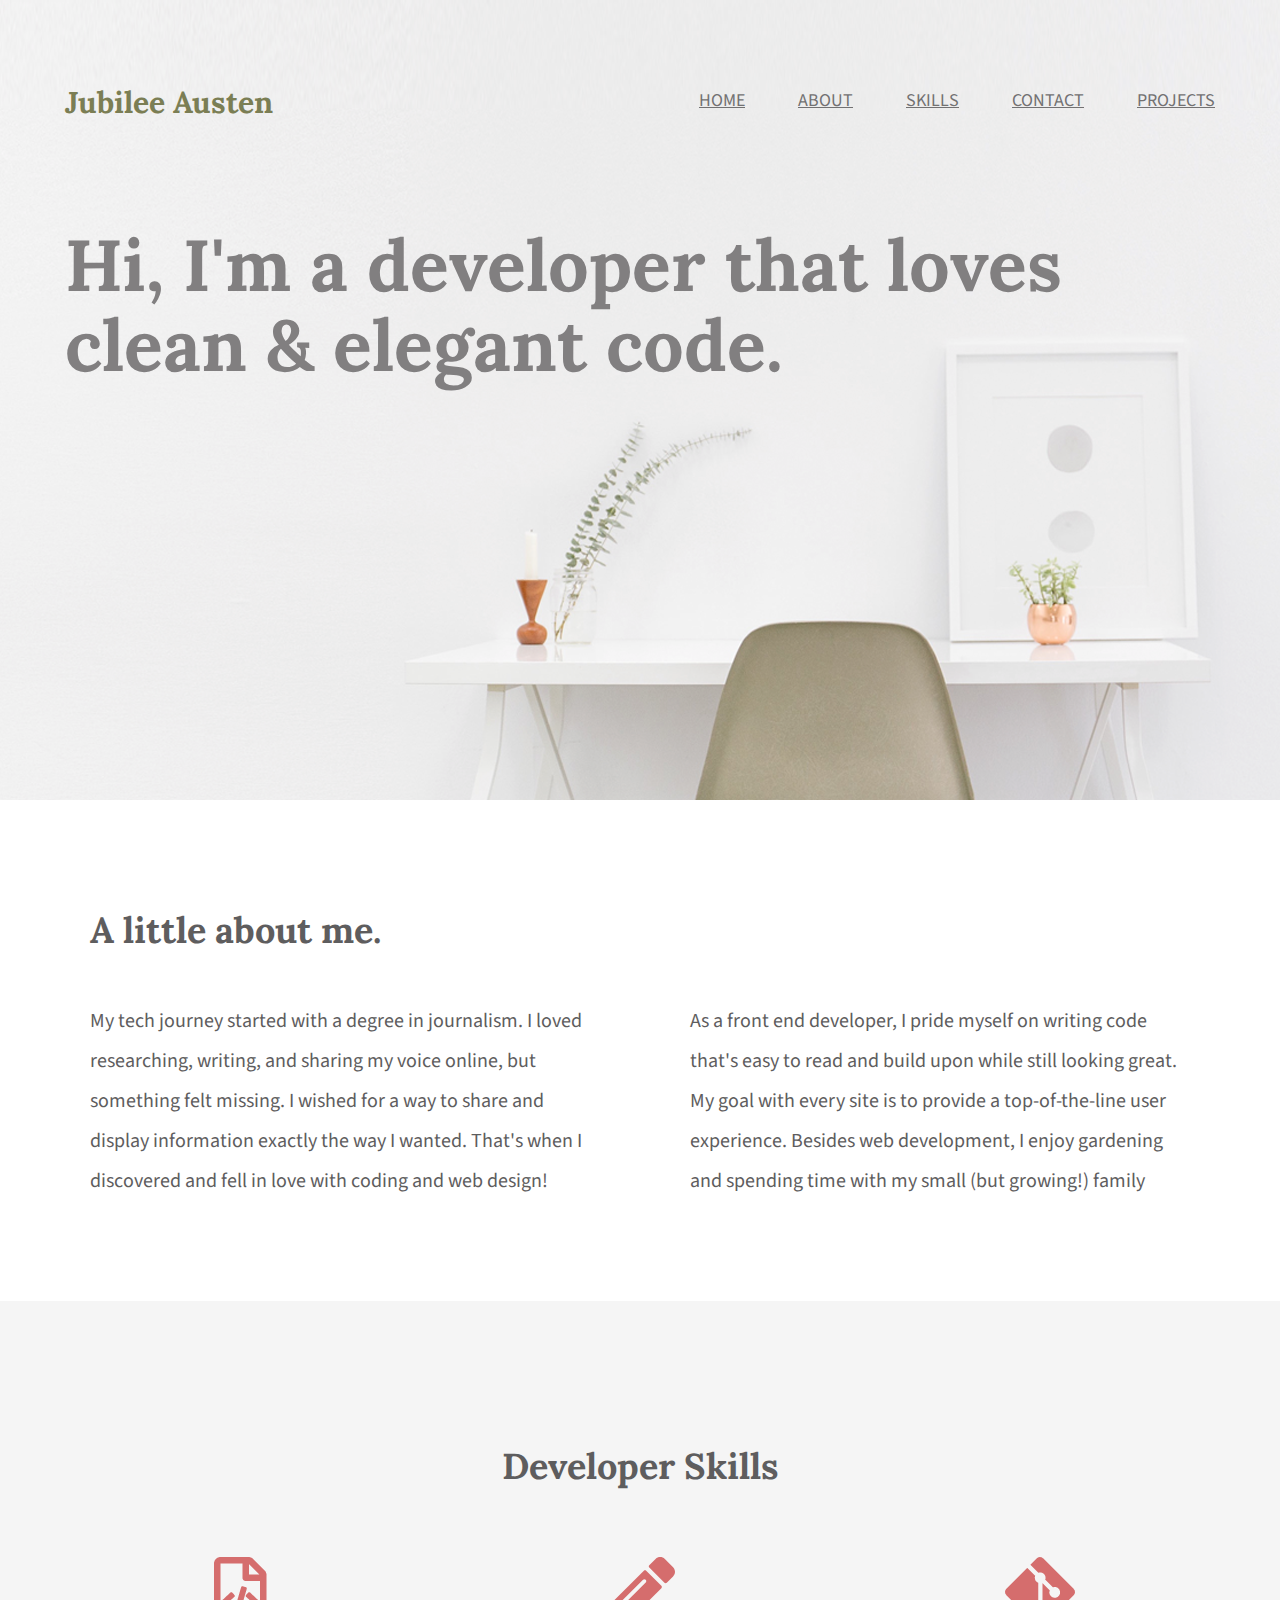
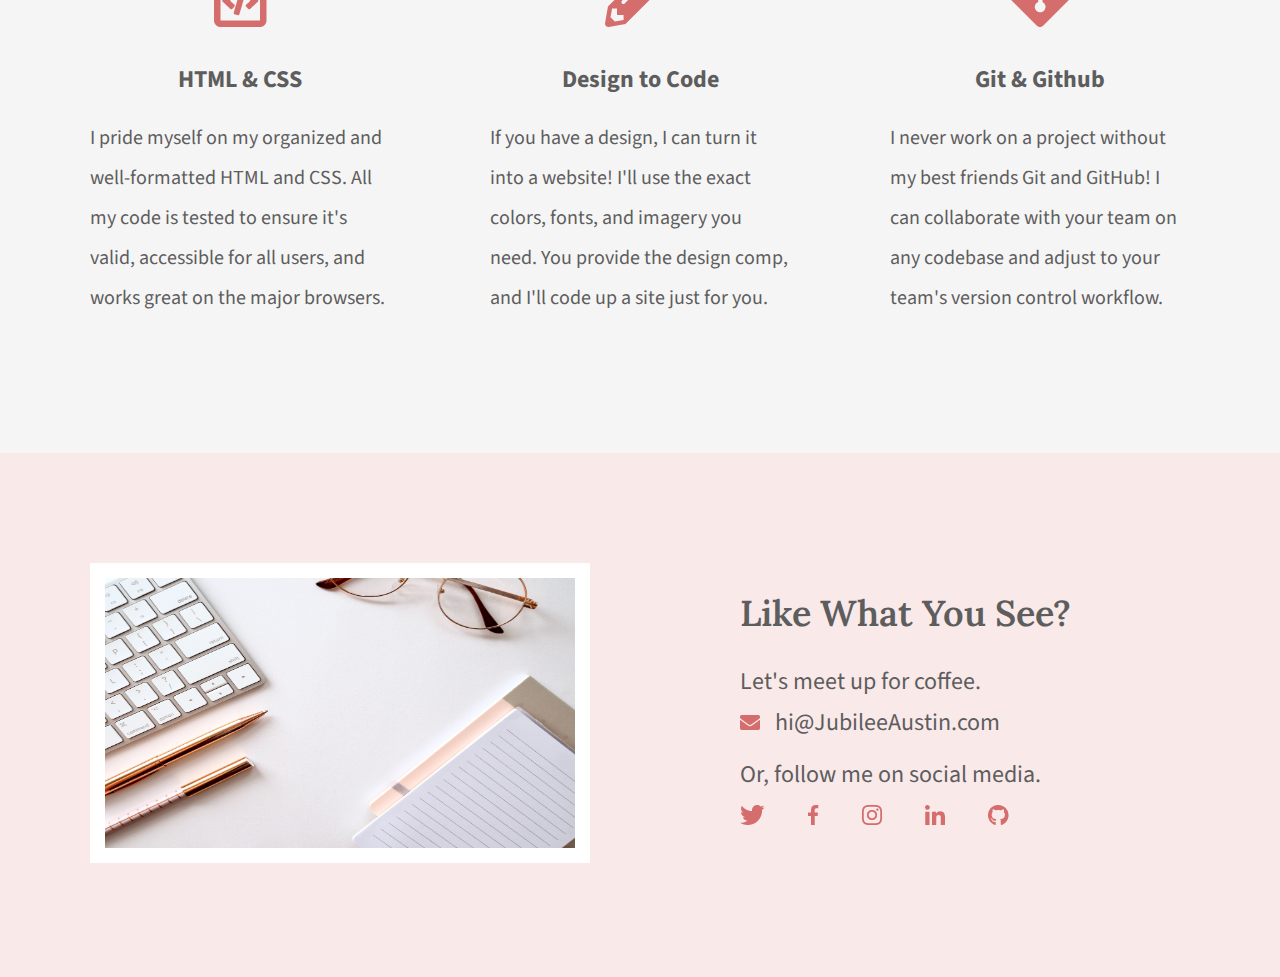
<file: index.html>
<!DOCTYPE html>
<html lang="en">

<head>
    <meta charset="UTF-8">
    <title>Jubilee Austen | Portfolio</title>
    <link rel="stylesheet" href="css/main.css">
    <link rel="stylesheet" href="css/normalize.css">
    <link rel="preconnect" href="https://fonts.googleapis.com">
    <link rel="preconnect" href="https://fonts.gstatic.com" crossorigin>
    <link
        href="https://fonts.googleapis.com/css2?family=Lora:wght@400;600;700&family=Source+Sans+Pro:wght@400;700&display=swap"
        rel="stylesheet">
</head>

<body>
    <header class="homepage-hero">
        <div class="content-wrapper">
            <h1>Jubilee Austen</h1>
            <nav>
                <ul>
                    <li><a href="#">home</a></li>
                    <li><a href="#about">about</a></li>
                    <li><a href="#skills">skills</a></li>
                    <li><a href="#contact">contact</a></li>
                    <li><a href="projects/index.html">projects</a></li>
                </ul>
            </nav>
            <h2>Hi, I'm a developer that loves clean & elegant code.</h2>
        </div>
    </header>
    <main>
        <section id="about">
            <div class="content-wrapper">
                <h2> A little about me.</h2>
                <p>My tech journey started with a degree in journalism. I loved researching,
                    writing, and sharing my voice online, but something felt missing. I wished
                    for a way to share and display information exactly the way I wanted. That's
                    when I discovered and fell in love with coding and web design!</p>

                <p>As a front end developer, I pride myself on writing code that's easy to read
                    and build upon while still looking great. My goal with every site is to provide
                    a top-of-the-line user experience. Besides web development, I enjoy
                    gardening and spending time with my small (but growing!) family</p>
            </div>
        </section>

        <section id="skills">
            <div class="content-wrapper">
                <h2>Developer Skills</h2>
                <div class="skill-list">
                    <img src="img/html-icon.png" alt="html icon">
                    <h3>HTML & CSS</h3>
                    <p>I pride myself on my organized and well-formatted HTML and CSS. All my
                        code is tested to ensure it's valid, accessible for all users, and works great
                        on the major browsers.</p>
                </div>

                <div class="skill-list">
                    <img src="img/pencil-icon.png" alt="pencil icon">
                    <h3>Design to Code</h3>
                    <p>If you have a design, I can turn it into a website! I'll use the exact colors,
                        fonts, and imagery you need. You provide the design comp, and I'll code up
                        a site just for you.
                    </p>
                </div>

                <div class="skill-list">
                    <img src="img/git-icon.png" alt="Git icon">
                    <h3>Git & Github</h3>
                    <p>I never work on a project without my best friends Git and GitHub! I can
                        collaborate with your team on any codebase and adjust to your team's
                        version control workflow.</p>
                </div>
            </div>
        </section>
    </main>
    <footer id="contact">
        <div class="content-wrapper">
            <div class="contact-image">
                <img id="contact-img" src="img/jess-bailey-q10VITrVYUM-unsplash.jpg"
                    alt="a desk with a keyboard, some pens, and glasses">
            </div>

            <div class="contact-info">
                <h2>Like What You See?</h2>
                <h3 id="email-header">Let's meet up for coffee.</h3>
                <a id="email-link" href="mailto:hi@JubileeAustin.com"><img id="contact-envelope" src="img/envelope.png"
                        alt="envelope icon">
                    hi@JubileeAustin.com</a>
                <h4 id="socialmedia-header">Or, follow me on social media.</h4>
                <ul>
                    <li><a href="https://twitter.com" target="_blank"><img src="img/twitter.png" 
                                alt="Twitter icon"></a></li>
                    <li><a href="https://facebook.com" target="_blank"><img src="img/facebook.png"
                                alt="Facebook icon"></a></li>
                    <li><a href="https://instagram.com" target="_blank"><img src="img/instagram.png"
                                alt="Instagram icon"></a></li>
                    <li><a href="https://linkedin.com" target="_blank"><img src="img/linkedin.png"
                                alt="LinkedIn icon"></a></li>
                    <li><a href="https://github.com" target="_blank"><img src="img/github.png" 
                                alt="Github icon"></a></li>
                </ul>
            </div>
        </div>
    </footer>
</body>

</html>
<!--Shift + alt + f to format code-->
</file>
<file: css/main.css>
/****** Global Styles ******/
body {
    font-family: 'Source Sans Pro', sans-serif;
    color: #5E5D5E;
}

.content-wrapper {
    width: 1200px;
    margin: 0 auto;
    overflow: auto;
}





/****** Header Styles ******/
.homepage-hero {
    background: url("../img/full-background.png"), #F9EFEF;
    background-size: cover;
    background-position: center;
    height: 800px;
}

header h1 {
    float: left;
    width: 300px;
    font-family: 'Lora', serif;
    font-size: 30px;
    color: #7B7E54;
    padding: 65px 0 65px 25px;
}

header nav {
    width: 800px;
    float: right;
    text-align: right;
    padding: 75px 25px;
}

header nav ul li {
    display: inline-block;
}

header nav ul li a {
    text-transform: uppercase;
    font-size: 18px;
    color: #727172;
    padding-left: 50px;
}

header h2 {
    width: 1000px;
    clear: both;
    font-family: 'Lora', serif;
    font-size: 72px;
    line-height: 80px;
    color: #817F80;
    padding: 20px 0 20px 25px;
}

/****** About Styles ******/
#about .content-wrapper {
    padding: 80px 0;
}

#about h2 {
    font-family: 'Lora', serif;
    font-size: 36px;
    padding-left: 50px;
}

#about p {
    float: left;
    width: 500px;
    font-size: 20px;
    line-height: 40px;
    padding: 0 50px;
}

/****** Skill Styles ******/
#skills {
    background-color: #F5F5F5;
    text-align: center;
}

#skills .content-wrapper {
    padding: 115px 0;
}

.skill-list {
    float: left;
    width: 300px;
    padding: 0 50px;
}

#skills h2 {
    font-family: 'Lora', serif;
    font-size: 36px;
    padding-bottom: 40px;
}

#skills h3 {
    font-size: 24px;
    line-height: 36px;
    margin-top: 30px;
    margin-bottom: 20px;
}

#skills p {
    font-size: 20px;
    line-height: 40px;
    text-align: left;
}


/****** Contact Styles ******/
#contact {
    background-color: #F9E9E9;
}

#contact .content-wrapper {
    padding: 110px 0;
}

#contact .contact-image {
    float: left;
    width: 600px;
}

#contact #contact-img {
    height: 300px;
    width: 500px;
    border: 15px solid white;
    box-sizing: border-box;
    margin: 0 50px;
}

#contact .contact-info {
    float: left;
    width: 600px;
    padding-left: 100px;
    box-sizing: border-box;
}

#contact h2 {
    font-weight: 600;
    font-family: 'Lora', serif;
    font-size: 36px;
    margin: 30px 0;
}

#contact h3 {
    font-size: 24px;
    font-weight: 400;
    line-height: 36px;
}

#contact #email-header {
    margin-bottom: 5px;
}

#contact #socialmedia-header {
    margin: 20px 0 5px 0;
    font-size: 24px;
    font-weight: 400;
}

#contact #email-link {
    text-decoration: none;
    color: #5E5D5E;
    font-size: 24px;
    line-height: 36px;
}

#contact #contact-envelope {
    padding-right: 10px;
}

#contact ul {
    padding: 0;
}

#contact ul li {
    display: inline-block;
}

#contact ul img {
    padding-right: 40px;
}

/****** Projects Page Styles ******/
/****** Projects Page Header Styles ******/
.projectspage-hero {
    background: #F9E9E9;
} 

/****** Projects Page Projects Styles ******/
#projects {
    background: #F5F5F5;
    text-align: center;
}

#projects .content-wrapper {
    padding: 115px 0;
}

#projects h2 {
    font-family: 'Lora', serif;
    font-size: 36px;
    padding-bottom: 40px;
}

#projects h3 {
    font-size: 24px;
    line-height: 36px;
    padding: 30px 0 20px 0;
}

#projects p {
    font-size: 20px;
    line-height: 40px;
    text-align: left;
}

#projects .project-piece {
    float: left;
    width: 300px;
    padding: 0 50px;
}

#projects img {
    width: 300px;
}
</file>
